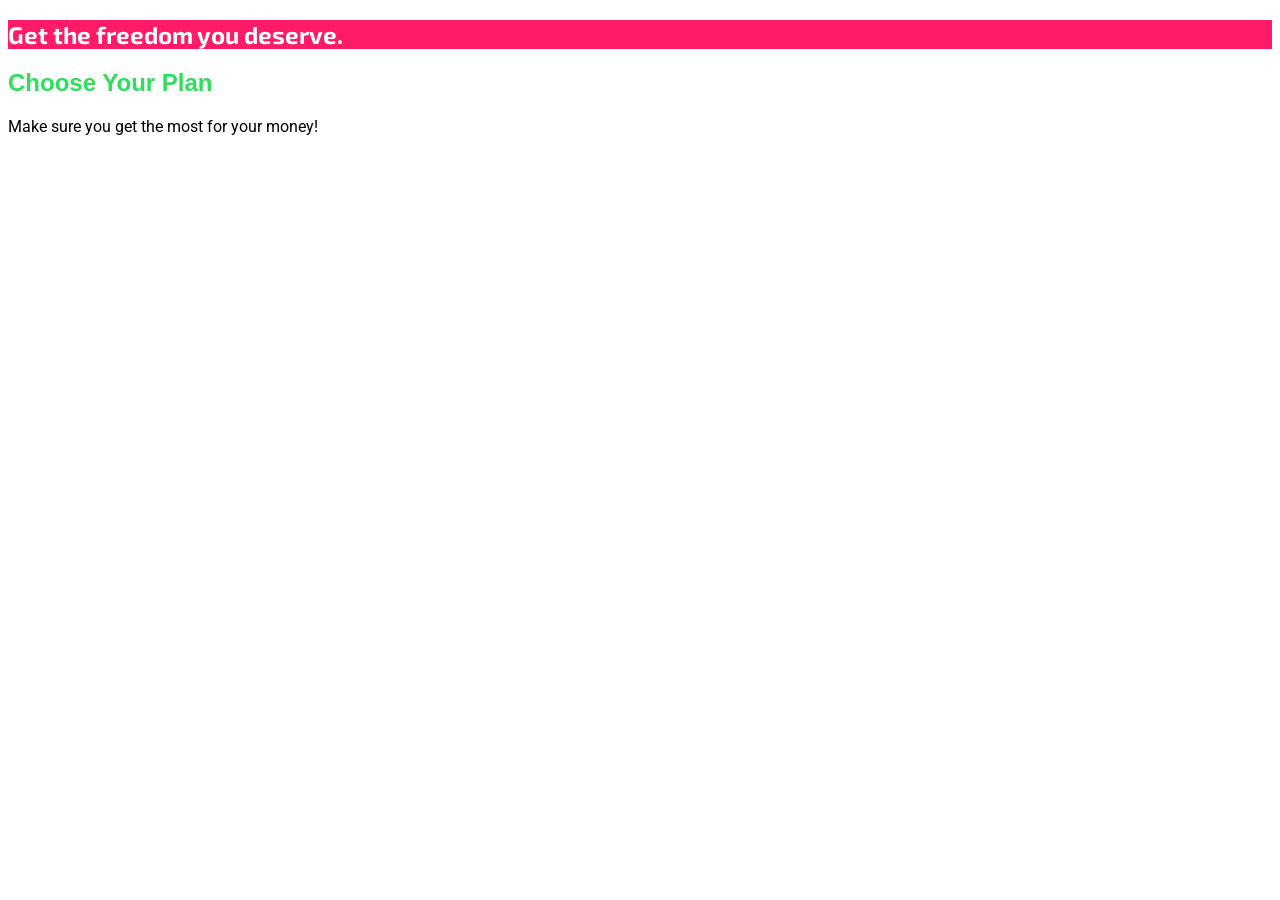
<file: 1_Basics_Of_CSS/index.html>
<!DOCTYPE html>
<html lang="en">

<head>
    <meta charset="UTF-8">
    <meta http-equiv="X-UA-Compatible" content="ie=edge">
    <title>uHost</title>
    <link rel="shortcut icon" href="favicon.png">
    <link rel="preconnect" href="https://fonts.googleapis.com">
    <link rel="preconnect" href="https://fonts.gstatic.com" crossorigin>
    <link href="https://fonts.googleapis.com/css2?family=Exo+2:wght@600&family=Roboto:ital,wght@0,100..900;1,100..900&display=swap" rel="stylesheet">
    <link rel="stylesheet" href="main.css">
</head>

<body>
    <main>
        <section id="product-overview">
            <h1>Get the freedom you deserve.</h1>
        </section>
        <section id="plans">
            <h1 class="section-title">Choose Your Plan</h1>
            <!-- correct way to write classes and ids:- class="section-title" -->
            <p>Make sure you get the most for your money!</p>
        </section>
    </main>
</body>

</html>
</file>
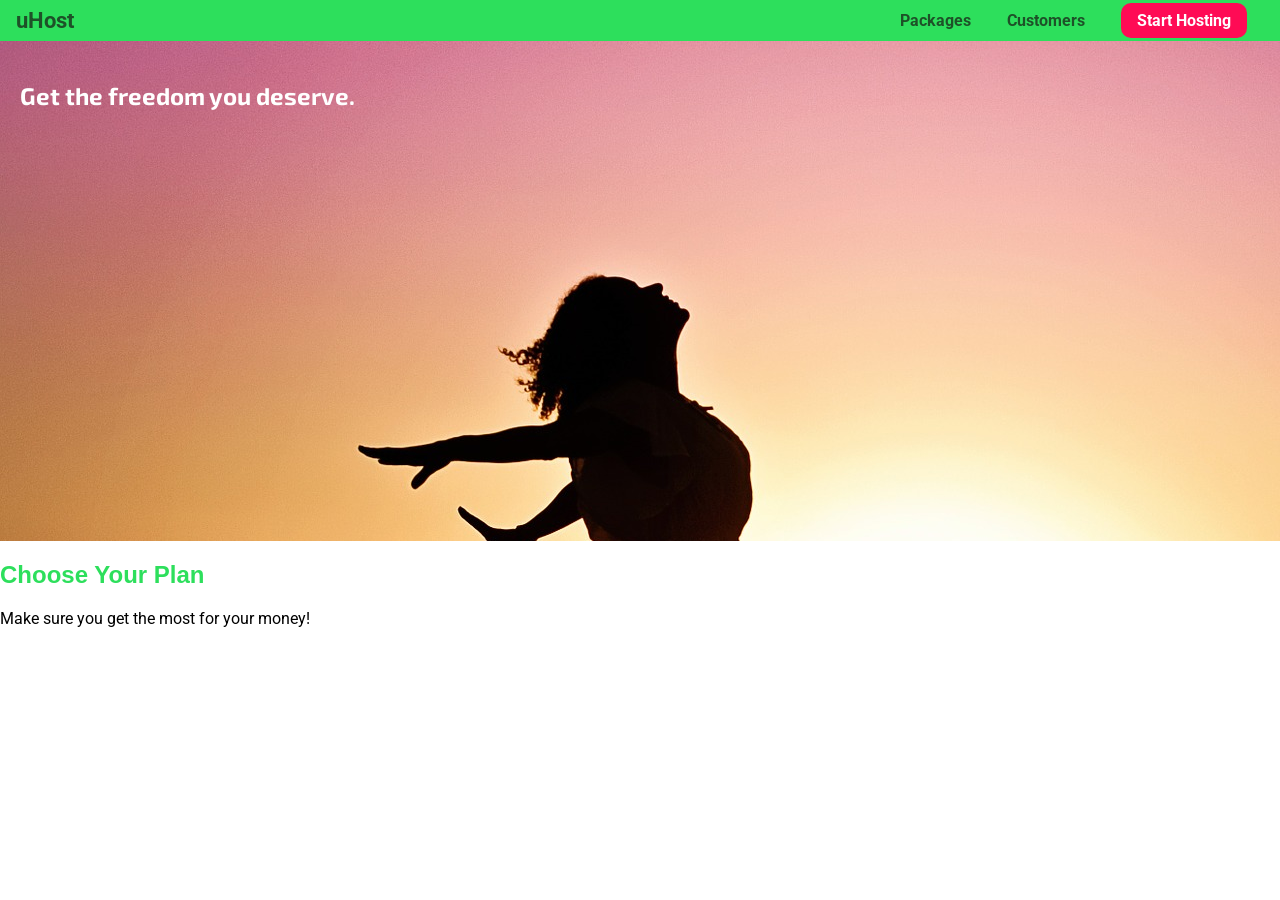
<file: 2_Diving_Deeper _CSS/index.html>
<!DOCTYPE html>
<html lang="en">

<head>
    <meta charset="UTF-8">
    <meta http-equiv="X-UA-Compatible" content="ie=edge">
    <title>uHost</title>
    <link rel="shortcut icon" href="favicon.png">
    <link rel="preconnect" href="https://fonts.googleapis.com">
    <link rel="preconnect" href="https://fonts.gstatic.com" crossorigin>
    <link href="https://fonts.googleapis.com/css2?family=Exo+2:wght@600&family=Roboto:ital,wght@0,100..900;1,100..900&display=swap" rel="stylesheet">
    <link rel="stylesheet" href="main.css">
</head>

<body>
    <header class="main-header">
        <div>
            <a href="index.html" class="main-header_brand">
                uHost
            </a>
        </div>
        <nav class="main-nav">
            <ul class="main-nav_items">
                <li class="main-nav_item">
                    <a href="packages/index.html">Packages</a>
                </li>
                <li class="main-nav_item">
                    <a href="customers/index.html">Customers</a>
                </li>
                <li class="main-nav_item main-nav_item-cta">
                    <a href="start-hosting/index.html">Start Hosting</a>
                </li>
            </ul>
        </nav>
    </header>
    <main>
        <section id="product-overview">
            <h1>Get the freedom you deserve.</h1>
        </section>
        <section id="plans">
            <h1 class="section-title">Choose Your Plan</h1>
            <!-- correct way to write classes and ids:- class="section-title" -->
            <p>Make sure you get the most for your money!</p>
        </section>
    </main>
</body>

</html>
</file>
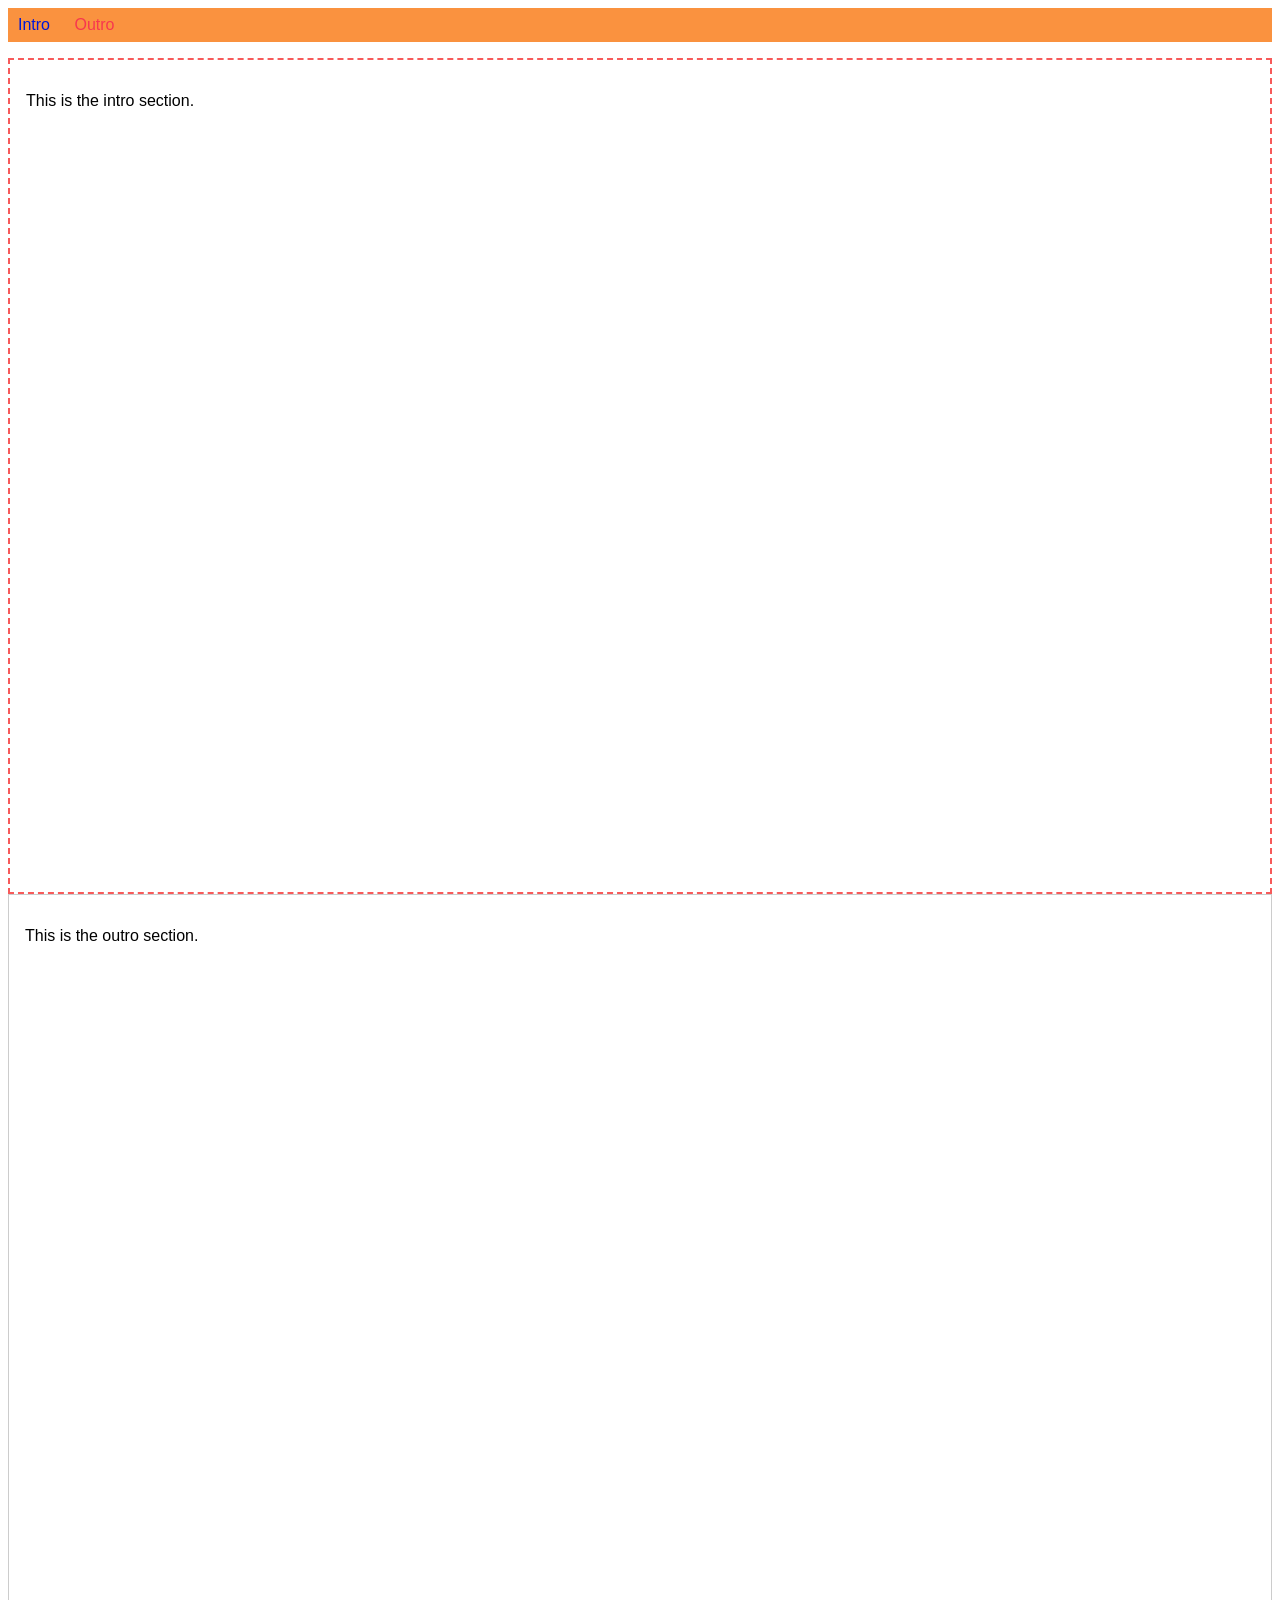
<file: 3_More_Selectors_CSS_Features/index.html>
<!DOCTYPE html>
<html lang="en">

<head>
    <meta charset="UTF-8">
    <meta name="viewport" content="width=device-width, initial-scale=1.0">
    <meta http-equiv="X-UA-Compatible" content="ie=edge">
    <title>CSS Course</title>
    <link rel="stylesheet" href="main.css">
</head>

<body>
    <nav>
        <a href="#intro" class="active">Intro</a>
        <a href="#outro">Outro</a>
    </nav>
    <section id="intro" class="main-section highlighted">
        <p>This is the intro section.</p>
    </section>
    <section id="outro" class="main-section">
        <p>This is the outro section.</p>
    </section>
</body>

</html>
</file>
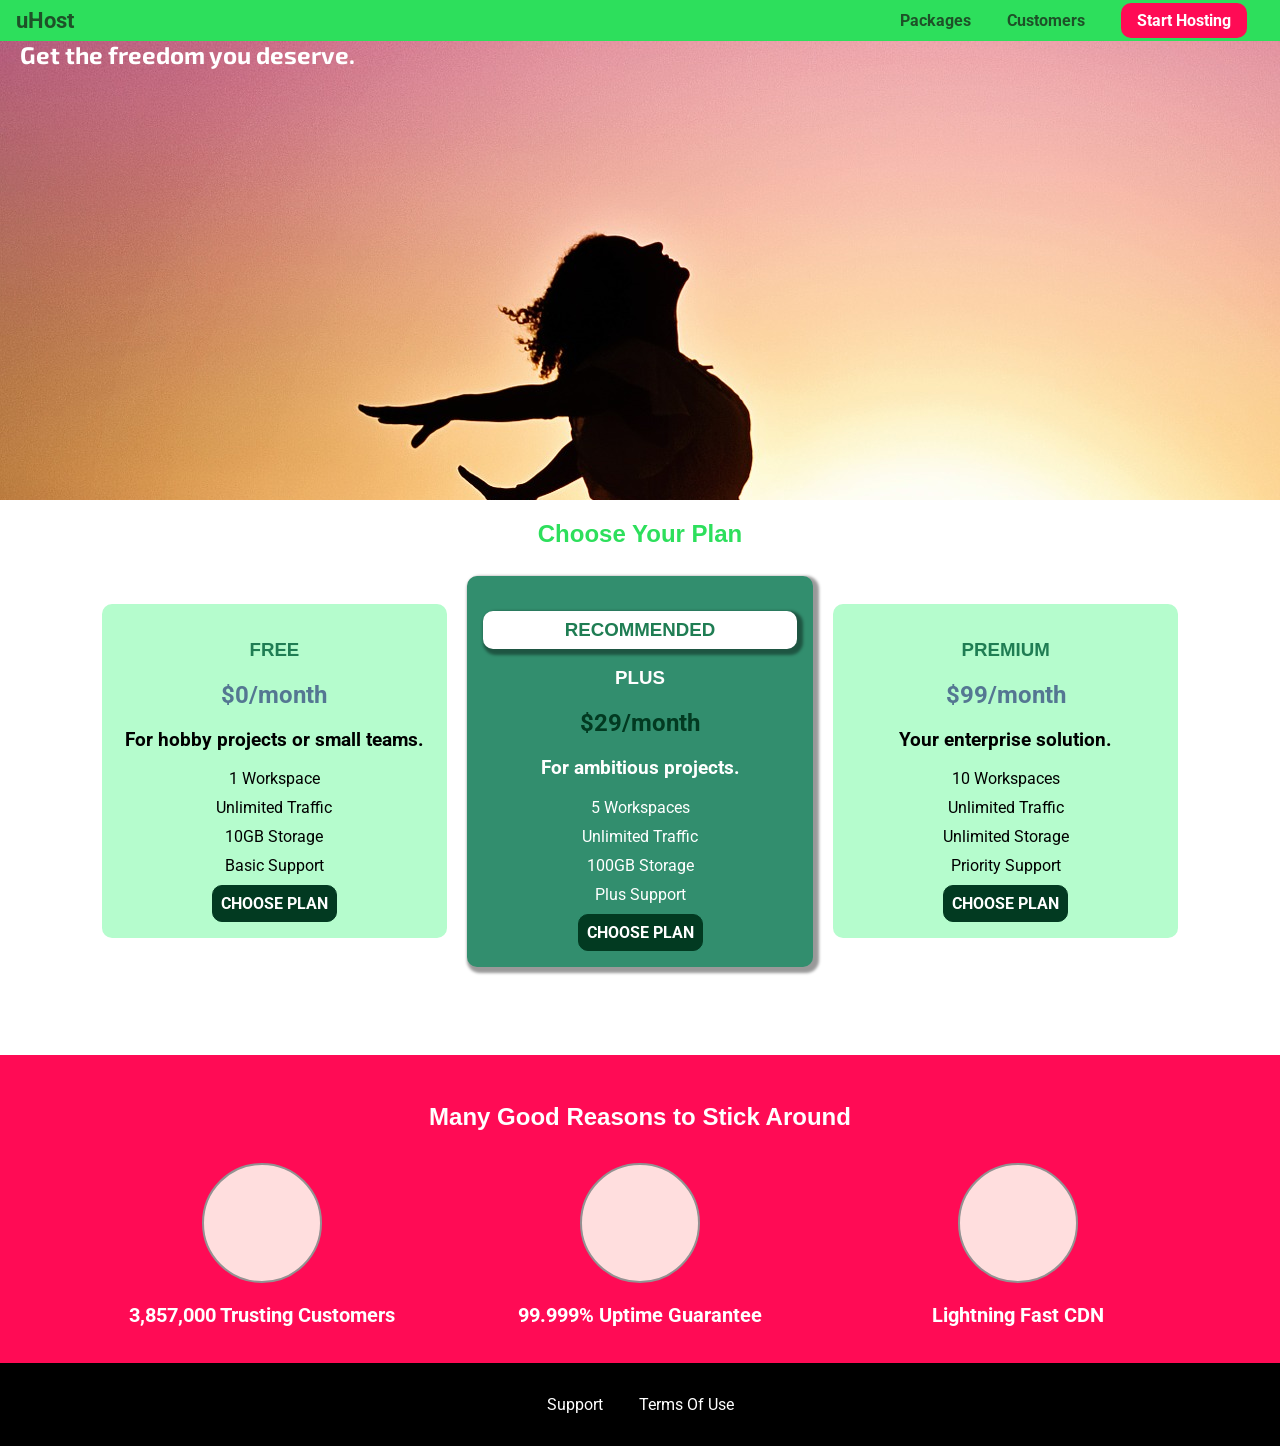
<file: 5_Practice_Basics/index.html>
<!DOCTYPE html>
<html lang="en">

<head>
    <meta charset="UTF-8">
    <meta http-equiv="X-UA-Compatible" content="ie=edge">
    <title>uHost</title>
    <link rel="shortcut icon" href="favicon.png">
    <link rel="preconnect" href="https://fonts.googleapis.com">
    <link rel="preconnect" href="https://fonts.gstatic.com" crossorigin>
    <link href="https://fonts.googleapis.com/css2?family=Exo+2:wght@600&family=Roboto:ital,wght@0,100..900;1,100..900&display=swap" rel="stylesheet">
    <link rel="stylesheet" href="shared.css">
    <link rel="stylesheet" href="main.css">
</head>

<body>
    <header class="main-header">
        <div>
            <a href="index.html" class="main-header_brand">
                uHost
            </a>
        </div>
        <nav class="main-nav">
            <ul class="main-nav_items">
                <li class="main-nav_item">
                    <a href="packages/index.html">Packages</a>
                </li>
                <li class="main-nav_item">
                    <a href="customers/index.html">Customers</a>
                </li>
                <li class="main-nav_item main-nav_item-cta">
                    <a href="start-hosting/index.html">Start Hosting</a>
                </li>
            </ul>
        </nav>
    </header>
    <main>
        <section id="product-overview">
            <h1>Get the freedom you deserve.</h1>
        </section>
        <section id="plans">
            <h1 class="section-title">Choose Your Plan</h1>
            <!-- correct way to write classes and ids:- class="section-title" -->
            <div class="plan_list">
                <article class="plan">
                    <h1 class="plan_title">FREE</h1>
                    <h2 class="plan_price">$0/month</h2>
                    <h3>For hobby projects or small teams.</h3>
                    <ul class="plan_features">
                        <li class="plan_feature">1 Workspace</li>
                        <li class="plan_feature">Unlimited Traffic</li>
                        <li class="plan_feature">10GB Storage</li>
                        <li class="plan_feature">Basic Support</li>
                    </ul>
                    <div>
                        <button class="button">CHOOSE PLAN</button>
                    </div>
                </article>
                <article class="plan plan--highlighted">
                    <h1 class="plan_annotation">RECOMMENDED</h1>
                    <h1 class="plan_title">PLUS</h1>
                    <h2 class="plan_price">$29/month</h2>
                    <h3>For ambitious projects.</h3>
                    <ul class="plan_features">
                        <li class="plan_feature">5 Workspaces</li>
                        <li class="plan_feature">Unlimited Traffic</li>
                        <li class="plan_feature">100GB Storage</li>
                        <li class="plan_feature">Plus Support</li>
                    </ul>
                    <div>
                        <button class="button">CHOOSE PLAN</button>
                    </div>
                </article>
                <article class="plan">
                    <h1 class="plan_title">PREMIUM</h1>
                    <h2 class="plan_price">$99/month</h2>
                    <h3>Your enterprise solution.</h3>
                    <ul class="plan_features">
                        <li class="plan_feature">10 Workspaces</li>
                        <li class="plan_feature">Unlimited Traffic</li>
                        <li class="plan_feature">Unlimited Storage</li>
                        <li class="plan_feature">Priority Support</li>
                    </ul>
                    <div>
                        <button class="button">CHOOSE PLAN</button>
                    </div>
                </article>
            </div>
        </section>
        <section id="key-features">
            <h1 class="section-title">Many Good Reasons to Stick Around</h1>
            <ul class="key-features_list">
                <li class="key-feature">
                    <div class="key-feature_image">

                    </div>
                    <p class="key-feature_description">3,857,000 Trusting Customers</p>
                </li>
                <li class="key-feature">
                    <div class="key-feature_image">

                    </div>
                    <p class="key-feature_description">99.999% Uptime Guarantee</p>
                </li>
                <li class="key-feature">
                    <div class="key-feature_image">

                    </div>
                    <p class="key-feature_description">Lightning Fast CDN</p>
                </li>
            </ul>
        </section>
    </main>
    <footer class="main-footer">
        <nav>
            <ul class="main-footer_links">
                <li class="main-footer_link">
                    <a href="#">Support</a>
                </li>
                <li class="main-footer_link">
                    <a href="#">Terms Of Use</a>
                </li>
            </ul>
        </nav>
    </footer>
</body>

</html>
</file>
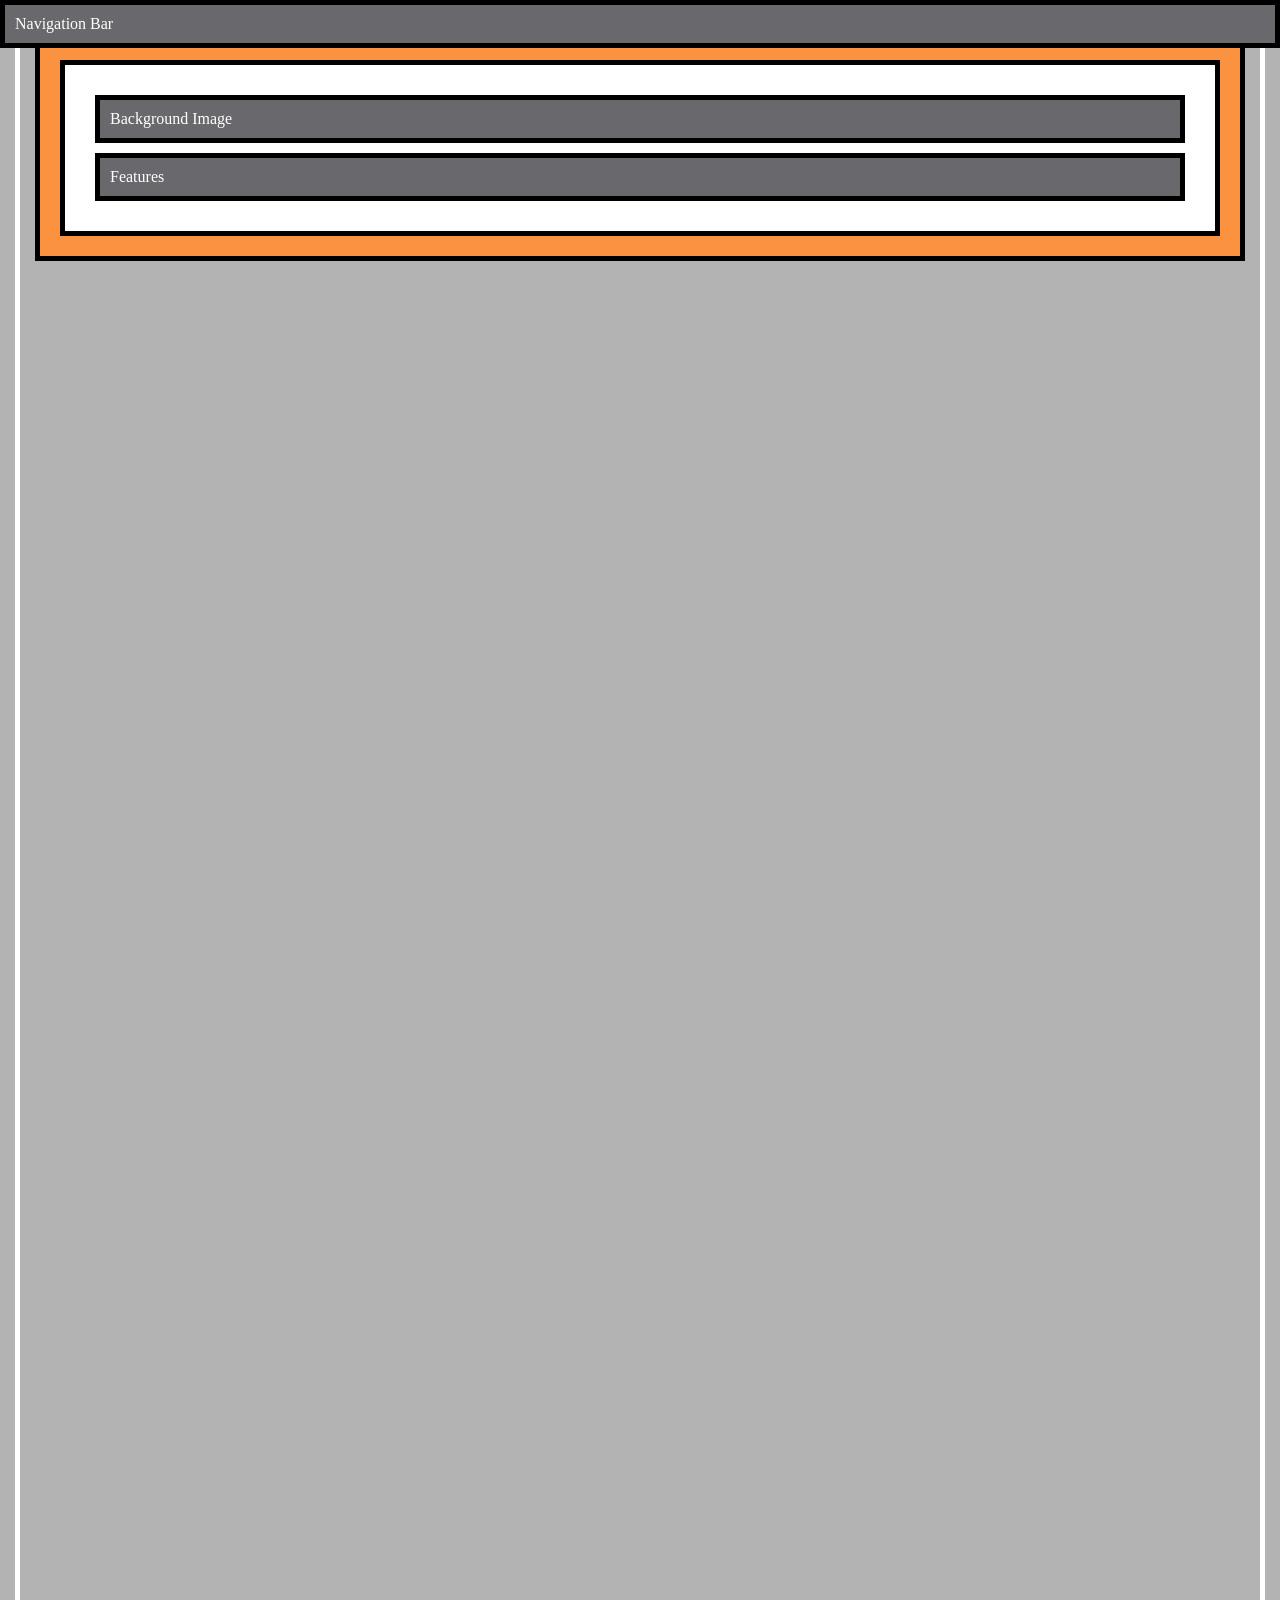
<file: 6_Position_of_ElementsCSS/index.html>
<!DOCTYPE html>
<html lang="en">
    <head>
        <meta charset="UTF-8">
        <meta http-equiv="X-UA-Compatible" content="ie=edge">
        <link rel="stylesheet" href="main.css">
        <title>Position</title>
    </head>
    <body>
        <div class="parent">
            <div class="child-1">Navigation Bar</div>
            <div class="child-2">Background Image</div>
            <div class="child-3">Features</div>
        </div>
    </body>
</html>
</file>
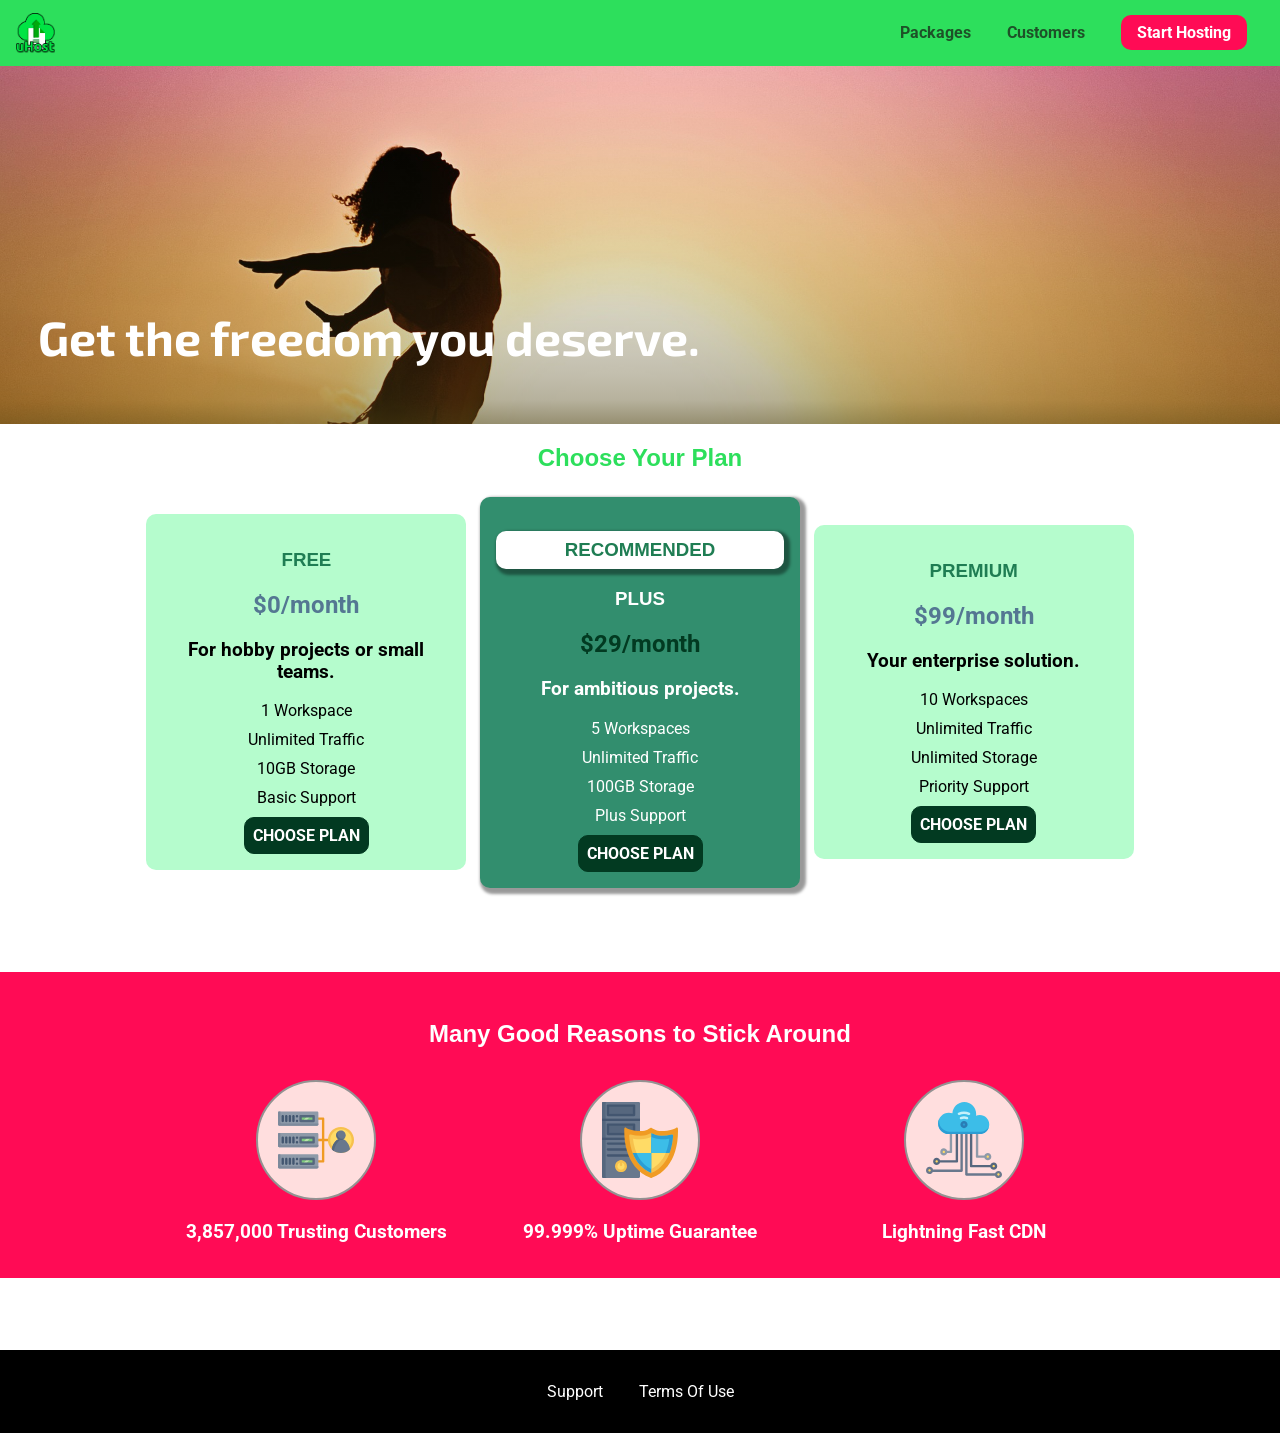
<file: 7_Bg_Images/index.html>
<!DOCTYPE html>
<html lang="en">

<head>
    <meta charset="UTF-8">
    <meta http-equiv="X-UA-Compatible" content="ie=edge">
    <meta name="viewport", content="width=device-width, initial-scale=1.0"/>
    <title>uHost</title>
    <link rel="shortcut icon" href="favicon.png">
    <!-- <link rel="preconnect" href="https://fonts.googleapis.com">
    <link rel="preconnect" href="https://fonts.gstatic.com" crossorigin>
    <link href="https://fonts.googleapis.com/css2?family=Exo+2:wght@600&family=Roboto:ital,wght@0,100..900;1,100..900&display=swap" rel="stylesheet"> -->
    <link rel="stylesheet" href="shared.css">
    <link rel="stylesheet" href="main.css">
</head>

<body>
    <div class="backdrop"></div>
    <div class="modal">
        <h1 class="modal_title">Do you want to continue?</h1>
        <div class="modal_actions">
            <a href="start-hosting/index.html" class="modal_action">Yes!</a>
            <button class="modal_action modal_action--negative" type="button">No!</button>
        </div>
    </div>
    <header class="main-header">
        <div>
            <button class="toggle-button">
                <span class="toggle-button_bar"></span>
                <span class="toggle-button_bar"></span>
                <span class="toggle-button_bar"></span>
            </button>
            <a href="index.html" class="main-header_brand">
                <img src="images/uhost-icon.png" alt="uHost - Your Favourite Hosting Company">
            </a>
        </div>
        <nav class="main-nav">
            <ul class="main-nav_items">
                <li class="main-nav_item">
                    <a href="packages/index.html">Packages</a>
                </li>
                <li class="main-nav_item">
                    <a href="customers/index.html">Customers</a>
                </li>
                <li class="main-nav_item main-nav_item-cta">
                    <a href="start-hosting/index.html">Start Hosting</a>
                </li>
            </ul>
        </nav>
    </header>
    <nav class="mobile-nav">
        <ul class="mobile-nav_items">
            <li class="mobile-nav_item">
                <a href="packages/index.html">Packages</a>
            </li>
            <li class="mobile-nav_item">
                <a href="customers/index.html">Customers</a>
            </li>
            <li class="mobile-nav_item mobile-nav_item-cta">
                <a href="start-hosting/index.html">Start Hosting</a>
            </li>
        </ul>
    </nav>
    <main>
        <section id="product-overview">
            <h1>Get the freedom you deserve.</h1>
        </section>
        <section id="plans">
            <h1 class="section-title">Choose Your Plan</h1>
            <!-- correct way to write classes and ids:- class="section-title" -->
            <div class="plan_list">
                <article class="plan">
                    <h1 class="plan_title">FREE</h1>
                    <h2 class="plan_price">$0/month</h2>
                    <h3>For hobby projects or small teams.</h3>
                    <ul class="plan_features">
                        <li class="plan_feature">1 Workspace</li>
                        <li class="plan_feature">Unlimited Traffic</li>
                        <li class="plan_feature">10GB Storage</li>
                        <li class="plan_feature">Basic Support</li>
                    </ul>
                    <div>
                        <button class="button">CHOOSE PLAN</button>
                    </div>
                </article>
                <article class="plan plan--highlighted">
                    <h1 class="plan_annotation">RECOMMENDED</h1>
                    <h1 class="plan_title">PLUS</h1>
                    <h2 class="plan_price">$29/month</h2>
                    <h3>For ambitious projects.</h3>
                    <ul class="plan_features">
                        <li class="plan_feature">5 Workspaces</li>
                        <li class="plan_feature">Unlimited Traffic</li>
                        <li class="plan_feature">100GB Storage</li>
                        <li class="plan_feature">Plus Support</li>
                    </ul>
                    <div>
                        <button class="button">CHOOSE PLAN</button>
                    </div>
                </article>
                <article class="plan">
                    <h1 class="plan_title">PREMIUM</h1>
                    <h2 class="plan_price">$99/month</h2>
                    <h3>Your enterprise solution.</h3>
                    <ul class="plan_features">
                        <li class="plan_feature">10 Workspaces</li>
                        <li class="plan_feature">Unlimited Traffic</li>
                        <li class="plan_feature">Unlimited Storage</li>
                        <li class="plan_feature">Priority Support</li>
                    </ul>
                    <div>
                        <button class="button">CHOOSE PLAN</button>
                    </div>
                </article>
            </div>
        </section>
        <section id="key-features">
            <h1 class="section-title">Many Good Reasons to Stick Around</h1>
            <ul class="key-features_list">
                <li class="key-feature">
                    <div class="key-feature_image">
                        <svg viewBox="0 0 512 512">
                            <path style="fill:#F09B24;" d="M344,248h-32V112c0-4.418-3.582-8-8-8h-40c-4.418,0-8,3.582-8,8s3.582,8,8,8h32v128h-32  c-4.418,0-8,3.582-8,8s3.582,8,8,8h32v128h-32c-4.418,0-8,3.582-8,8s3.582,8,8,8h40c4.418,0,8-3.582,8-8V264h32c4.418,0,8-3.582,8-8  S348.418,248,344,248z"></path>
                            <path style="fill:#8E9AA9;" d="M264,64H8c-4.418,0-8,3.582-8,8v80c0,4.418,3.582,8,8,8h256c4.418,0,8-3.582,8-8V72  C272,67.582,268.418,64,264,64z"></path>
                            <path style="fill:#7C899B;" d="M24,144c-4.418,0-8-3.582-8-8V64H8c-4.418,0-8,3.582-8,8v80c0,4.418,3.582,8,8,8h256  c4.418,0,8-3.582,8-8v-8H24z"></path>
                            <rect x="152" y="96" style="fill:#B8E3A8;" width="88" height="32"></rect>
                            <g>
                                <polygon style="fill:#7EC97D;" points="152,96 152,128 166,128 198,96  "></polygon>
                                <polygon style="fill:#7EC97D;" points="220,96 188,128 240,128 240,96  "></polygon>
                            </g>
                            <path style="fill:#56677E;" d="M240,136h-88c-4.418,0-8-3.582-8-8V96c0-4.418,3.582-8,8-8h88c4.418,0,8,3.582,8,8v32  C248,132.418,244.418,136,240,136z M160,120h72v-16h-72V120z"></path>
                            <g>
                                <path style="fill:#435670;" d="M32,136c-4.418,0-8-3.582-8-8V96c0-4.418,3.582-8,8-8s8,3.582,8,8v32C40,132.418,36.418,136,32,136z   "></path>
                                <path style="fill:#435670;" d="M56,136c-4.418,0-8-3.582-8-8V96c0-4.418,3.582-8,8-8s8,3.582,8,8v32C64,132.418,60.418,136,56,136z   "></path>
                                <path style="fill:#435670;" d="M80,136c-4.418,0-8-3.582-8-8V96c0-4.418,3.582-8,8-8s8,3.582,8,8v32C88,132.418,84.418,136,80,136z   "></path>
                                <path style="fill:#435670;" d="M104,136c-4.418,0-8-3.582-8-8V96c0-4.418,3.582-8,8-8s8,3.582,8,8v32   C112,132.418,108.418,136,104,136z"></path>
                                <path style="fill:#435670;" d="M128,105c-4.418,0-8-3.582-8-8v-1c0-4.418,3.582-8,8-8s8,3.582,8,8v1   C136,101.418,132.418,105,128,105z"></path>
                                <path style="fill:#435670;" d="M128,136c-4.418,0-8-3.582-8-8v-1c0-4.418,3.582-8,8-8s8,3.582,8,8v1   C136,132.418,132.418,136,128,136z"></path>
                            </g>
                            <path style="fill:#8E9AA9;" d="M264,208H8c-4.418,0-8,3.582-8,8v80c0,4.418,3.582,8,8,8h256c4.418,0,8-3.582,8-8v-80  C272,211.582,268.418,208,264,208z"></path>
                            <path style="fill:#7C899B;" d="M24,288c-4.418,0-8-3.582-8-8v-72H8c-4.418,0-8,3.582-8,8v80c0,4.418,3.582,8,8,8h256  c4.418,0,8-3.582,8-8v-8H24z"></path>
                            <rect x="152" y="240" style="fill:#B8E3A8;" width="88" height="32"></rect>
                            <g>
                                <polygon style="fill:#7EC97D;" points="152,240 152,272 166,272 198,240  "></polygon>
                                <polygon style="fill:#7EC97D;" points="220,240 188,272 240,272 240,240  "></polygon>
                            </g>
                            <path style="fill:#56677E;" d="M240,280h-88c-4.418,0-8-3.582-8-8v-32c0-4.418,3.582-8,8-8h88c4.418,0,8,3.582,8,8v32  C248,276.418,244.418,280,240,280z M160,264h72v-16h-72V264z"></path>
                            <g>
                                <path style="fill:#435670;" d="M32,280c-4.418,0-8-3.582-8-8v-32c0-4.418,3.582-8,8-8s8,3.582,8,8v32C40,276.418,36.418,280,32,280   z"></path>
                                <path style="fill:#435670;" d="M56,280c-4.418,0-8-3.582-8-8v-32c0-4.418,3.582-8,8-8s8,3.582,8,8v32C64,276.418,60.418,280,56,280   z"></path>
                                <path style="fill:#435670;" d="M80,280c-4.418,0-8-3.582-8-8v-32c0-4.418,3.582-8,8-8s8,3.582,8,8v32C88,276.418,84.418,280,80,280   z"></path>
                                <path style="fill:#435670;" d="M104,280c-4.418,0-8-3.582-8-8v-32c0-4.418,3.582-8,8-8s8,3.582,8,8v32   C112,276.418,108.418,280,104,280z"></path>
                                <path style="fill:#435670;" d="M128,249c-4.418,0-8-3.582-8-8v-1c0-4.418,3.582-8,8-8s8,3.582,8,8v1   C136,245.418,132.418,249,128,249z"></path>
                                <path style="fill:#435670;" d="M128,280c-4.418,0-8-3.582-8-8v-1c0-4.418,3.582-8,8-8s8,3.582,8,8v1   C136,276.418,132.418,280,128,280z"></path>
                            </g>
                            <path style="fill:#8E9AA9;" d="M264,352H8c-4.418,0-8,3.582-8,8v80c0,4.418,3.582,8,8,8h256c4.418,0,8-3.582,8-8v-80  C272,355.582,268.418,352,264,352z"></path>
                            <path style="fill:#7C899B;" d="M24,432c-4.418,0-8-3.582-8-8v-72H8c-4.418,0-8,3.582-8,8v80c0,4.418,3.582,8,8,8h256  c4.418,0,8-3.582,8-8v-8H24z"></path>
                            <rect x="152" y="384" style="fill:#B8E3A8;" width="88" height="32"></rect>
                            <g>
                                <polygon style="fill:#7EC97D;" points="152,384 152,416 166,416 198,384  "></polygon>
                                <polygon style="fill:#7EC97D;" points="220,384 188,416 240,416 240,384  "></polygon>
                            </g>
                            <path style="fill:#56677E;" d="M240,424h-88c-4.418,0-8-3.582-8-8v-32c0-4.418,3.582-8,8-8h88c4.418,0,8,3.582,8,8v32  C248,420.418,244.418,424,240,424z M160,408h72v-16h-72V408z"></path>
                            <g>
                                <path style="fill:#435670;" d="M32,424c-4.418,0-8-3.582-8-8v-32c0-4.418,3.582-8,8-8s8,3.582,8,8v32C40,420.418,36.418,424,32,424   z"></path>
                                <path style="fill:#435670;" d="M56,424c-4.418,0-8-3.582-8-8v-32c0-4.418,3.582-8,8-8s8,3.582,8,8v32C64,420.418,60.418,424,56,424   z"></path>
                                <path style="fill:#435670;" d="M80,424c-4.418,0-8-3.582-8-8v-32c0-4.418,3.582-8,8-8s8,3.582,8,8v32C88,420.418,84.418,424,80,424   z"></path>
                                <path style="fill:#435670;" d="M104,424c-4.418,0-8-3.582-8-8v-32c0-4.418,3.582-8,8-8s8,3.582,8,8v32   C112,420.418,108.418,424,104,424z"></path>
                                <path style="fill:#435670;" d="M128,393c-4.418,0-8-3.582-8-8v-1c0-4.418,3.582-8,8-8s8,3.582,8,8v1   C136,389.418,132.418,393,128,393z"></path>
                                <path style="fill:#435670;" d="M128,424c-4.418,0-8-3.582-8-8v-1c0-4.418,3.582-8,8-8s8,3.582,8,8v1   C136,420.418,132.418,424,128,424z"></path>
                            </g>
                            <path style="fill:#F7C14D;" d="M424,168c-48.523,0-88,39.477-88,88s39.477,88,88,88s88-39.477,88-88S472.523,168,424,168z"></path>
                            <path style="fill:#FFDB66;" d="M424,184c-39.701,0-72,32.299-72,72s32.299,72,72,72s72-32.299,72-72S463.701,184,424,184z"></path>
                            <path style="fill:#69788D;" d="M484.893,314.16C476.393,274.588,451.922,248,424,248s-52.393,26.588-60.893,66.16  c-0.605,2.82,0.354,5.749,2.511,7.664C381.731,336.124,402.465,344,424,344s42.269-7.876,58.381-22.176  C484.539,319.909,485.498,316.98,484.893,314.16z"></path>
                            <path style="fill:#56677E;" d="M434.053,249.171C430.768,248.403,427.411,248,424,248c-27.922,0-52.393,26.588-60.893,66.16  c-0.605,2.82,0.354,5.749,2.511,7.664c3.383,3.002,6.979,5.703,10.734,8.125C384.904,286.243,407.373,255.378,434.053,249.171z"></path>
                            <path style="fill:#69788D;" d="M424,192c-17.645,0-32,14.355-32,32s14.355,32,32,32s32-14.355,32-32S441.645,192,424,192z"></path>
                            <path style="fill:#56677E;" d="M432,248c-17.645,0-32-14.355-32-32c0-6.783,2.128-13.076,5.742-18.258  C397.444,203.53,392,213.138,392,224c0,17.645,14.355,32,32,32c10.862,0,20.471-5.444,26.258-13.742  C445.076,245.872,438.783,248,432,248z"></path>

                        </svg>
                    </div>
                    <p class="key-feature_description">3,857,000 Trusting Customers</p>
                </li>
                <li class="key-feature">
                    <div class="key-feature_image">
                        <svg viewBox="0 0 512 512">
                            <path style="fill:#69788D;" d="M248,0H8C3.582,0,0,3.582,0,8v496c0,4.418,3.582,8,8,8h240c4.418,0,8-3.582,8-8V8  C256,3.582,252.418,0,248,0z"></path>
                            <path style="fill:#56677E;" d="M24,504V8c0-4.418,3.582-8,8-8H8C3.582,0,0,3.582,0,8v496c0,4.418,3.582,8,8,8h24  C27.582,512,24,508.418,24,504z"></path>
                            <g>
                                <rect x="0" y="112" style="fill:#435670;" width="256" height="16"></rect>
                                <rect x="0" y="240" style="fill:#435670;" width="256" height="16"></rect>
                            </g>
                            <path style="fill:#F7C14D;" d="M128,392c-22.056,0-40,17.944-40,40s17.944,40,40,40s40-17.944,40-40S150.056,392,128,392z"></path>
                            <path style="fill:#FFDB66;" d="M128,408c-13.233,0-24,10.767-24,24s10.767,24,24,24s24-10.767,24-24S141.233,408,128,408z"></path>
                            <path style="fill:#F7C14D;" d="M128,392c-2.739,0-5.414,0.278-8,0.805V424c0,4.418,3.582,8,8,8c4.418,0,8-3.582,8-8v-31.195  C133.414,392.278,130.739,392,128,392z"></path>
                            <g>
                                <path style="fill:#435670;" d="M216,288H40c-4.418,0-8-3.582-8-8s3.582-8,8-8h176c4.418,0,8,3.582,8,8S220.418,288,216,288z"></path>
                                <path style="fill:#435670;" d="M216,328H40c-4.418,0-8-3.582-8-8s3.582-8,8-8h176c4.418,0,8,3.582,8,8S220.418,328,216,328z"></path>
                                <path style="fill:#435670;" d="M216,368H40c-4.418,0-8-3.582-8-8s3.582-8,8-8h176c4.418,0,8,3.582,8,8S220.418,368,216,368z"></path>
                                <path style="fill:#435670;" d="M216,16H40c-4.418,0-8,3.582-8,8v64c0,4.418,3.582,8,8,8h176c4.418,0,8-3.582,8-8V24   C224,19.582,220.418,16,216,16z"></path>
                            </g>
                            <rect x="48" y="32" style="fill:#56677E;" width="160" height="48"></rect>
                            <path style="fill:#435670;" d="M216,144H40c-4.418,0-8,3.582-8,8v64c0,4.418,3.582,8,8,8h176c4.418,0,8-3.582,8-8v-64  C224,147.582,220.418,144,216,144z"></path>
                            <rect x="48" y="160" style="fill:#56677E;" width="160" height="48"></rect>
                            <path style="fill:#F09B24;" d="M511.747,180.237c-0.194-6.537-8.107-10.107-13.135-5.894c-5.6,4.693-42.904,21.282-98.514,21.282  c-33.45,0-64.625-20.999-64.929-21.206c-2.9-1.991-6.764-1.85-9.512,0.346c-2.677,2.135-27.201,20.86-63.793,20.86  c-55.607,0-92.914-16.589-98.515-21.282c-5.028-4.211-12.941-0.645-13.135,5.894c-1.634,54.834,4.655,105.941,18.693,151.903  c12.096,39.604,29.759,74.047,52.497,102.373c27.538,34.304,62.743,59.882,104.66,76.045c3.069,1.918,6.757,1.921,9.83,0  c41.917-16.163,77.122-41.741,104.66-76.045c22.738-28.326,40.401-62.77,52.497-102.373  C507.092,286.179,513.381,235.071,511.747,180.237z"></path>
                            <path style="fill:#F7C14D;" d="M476.21,221.226c-1.953-1.631-4.568-2.235-7.036-1.628c-21.686,5.327-44.926,8.028-69.075,8.028  c-25.926,0-49.633-8.975-64.955-16.504c-2.307-1.134-5.016-1.091-7.284,0.116c-14.059,7.477-36.919,16.388-65.994,16.388  c-24.153,0-47.394-2.701-69.075-8.028c-5.155-1.268-10.221,2.966-9.894,8.261c2.077,33.693,7.668,65.635,16.616,94.935  c22.774,74.565,66.139,126.334,128.888,153.868c2.032,0.891,4.397,0.891,6.43,0c61.777-27.107,104.716-78.876,127.62-153.868  c8.948-29.3,14.539-61.241,16.616-94.935C479.224,225.319,478.163,222.856,476.21,221.226z"></path>
                            <path style="fill:#FFDB66;" d="M331.609,451.727c-52.604-25.289-89.304-70.987-109.144-135.944  c-6.532-21.39-11.162-44.336-13.82-68.447c17.133,2.852,34.952,4.291,53.22,4.291c29.394,0,53.376-7.793,69.978-15.561  c17.44,7.736,41.656,15.561,68.256,15.561c18.267,0,36.085-1.439,53.219-4.291c-2.659,24.112-7.288,47.06-13.82,68.448  C419.545,381.108,383.27,426.805,331.609,451.727z"></path>
                            <g>
                                <path style="fill:#2C9DD4;" d="M479.066,227.858c0.157-2.539-0.903-5.002-2.856-6.633s-4.568-2.235-7.036-1.628   c-21.686,5.327-44.926,8.028-69.075,8.028c-25.926,0-49.633-8.975-64.955-16.504c-1.057-0.52-2.2-0.78-3.345-0.806l-0.072,133.351   h123.601c2.556-6.746,4.933-13.702,7.123-20.874C471.398,293.493,476.989,261.552,479.066,227.858z"></path>
                                <path style="fill:#2C9DD4;" d="M206.658,343.667c24.153,63.42,65.028,108.108,121.743,132.995c1.031,0.452,2.147,0.673,3.263,0.666   l0.063-133.661H206.658z"></path>
                            </g>
                            <g>
                                <path style="fill:#3CBDE8;" d="M439.497,315.783c6.532-21.389,11.161-44.336,13.82-68.448c-17.134,2.852-34.952,4.291-53.219,4.291   c-26.6,0-50.815-7.824-68.256-15.561l-0.116,107.601h97.758C433.179,334.807,436.524,325.518,439.497,315.783z"></path>
                                <path style="fill:#3CBDE8;" d="M232.523,343.667c21.144,50.298,54.363,86.56,99.087,108.06l0.117-108.06H232.523z"></path>
                            </g>
                        </svg>
                    </div>
                    <p class="key-feature_description">99.999% Uptime Guarantee</p>
                </li>
                <li class="key-feature">
                    <div class="key-feature_image">
                        <svg viewBox="0 0 512 512">
                            <path style="fill:#8E9AA9;" d="M168,200c-4.418,0-8,3.582-8,8v120h-17.376c-3.302-9.311-12.194-16-22.624-16  c-13.234,0-24,10.767-24,24s10.766,24,24,24c10.429,0,19.321-6.689,22.624-16H168c4.418,0,8-3.582,8-8V208  C176,203.582,172.418,200,168,200z"></path>
                            <path style="fill:#FFDB66;" d="M120,328c-4.411,0-8,3.589-8,8s3.589,8,8,8s8-3.589,8-8S124.411,328,120,328z"></path>
                            <path style="fill:#56677E;" d="M208,200c-4.418,0-8,3.582-8,8v184H94.624C91.322,382.689,82.43,376,72,376  c-13.234,0-24,10.767-24,24s10.766,24,24,24c10.429,0,19.321-6.689,22.624-16H208c4.418,0,8-3.582,8-8V208  C216,203.582,212.418,200,208,200z"></path>
                            <path style="fill:#FFDB66;" d="M72,392c-4.411,0-8,3.589-8,8s3.589,8,8,8s8-3.589,8-8S76.411,392,72,392z"></path>
                            <path style="fill:#69788D;" d="M240,208c-4.418,0-8,3.582-8,8v239H47.24c-2.671-10.34-12.078-18-23.24-18c-13.234,0-24,10.767-24,24  s10.766,24,24,24c9.666,0,18.009-5.747,21.809-14H240c4.418,0,8-3.582,8-8V216C248,211.582,244.418,208,240,208z"></path>
                            <path style="fill:#FFDB66;" d="M24,453c-4.411,0-8,3.589-8,8s3.589,8,8,8s8-3.589,8-8S28.411,453,24,453z"></path>
                            <path style="fill:#69788D;" d="M488,464c-10.429,0-19.321,6.689-22.624,16H280V208c0-4.418-3.582-8-8-8s-8,3.582-8,8v280  c0,4.418,3.582,8,8,8h193.376c3.302,9.311,12.194,16,22.624,16c13.234,0,24-10.767,24-24S501.234,464,488,464z"></path>
                            <path style="fill:#FFDB66;" d="M488,480c-4.411,0-8,3.589-8,8s3.589,8,8,8s8-3.589,8-8S492.411,480,488,480z"></path>
                            <path style="fill:#56677E;" d="M456,408c-10.429,0-19.321,6.689-22.624,16H312V208c0-4.418-3.582-8-8-8s-8,3.582-8,8v224  c0,4.418,3.582,8,8,8h129.376c3.302,9.311,12.194,16,22.624,16c13.234,0,24-10.767,24-24S469.234,408,456,408z"></path>
                            <path style="fill:#FFDB66;" d="M456,424c-4.411,0-8,3.589-8,8s3.589,8,8,8s8-3.589,8-8S460.411,424,456,424z"></path>
                            <path style="fill:#8E9AA9;" d="M416,344c-10.429,0-19.321,6.689-22.624,16H352V208c0-4.418-3.582-8-8-8s-8,3.582-8,8v160  c0,4.418,3.582,8,8,8h49.376c3.302,9.311,12.194,16,22.624,16c13.234,0,24-10.767,24-24S429.234,344,416,344z"></path>
                            <path style="fill:#FFDB66;" d="M416,360c-4.411,0-8,3.589-8,8s3.589,8,8,8s8-3.589,8-8S420.411,360,416,360z"></path>
                            <path style="fill:#3CBDE8;" d="M362,88c-8.741,0-17.231,1.751-25.06,5.085C337.646,88.797,338,84.43,338,80  c0-44.112-35.888-80-80-80c-42.823,0-77.895,33.816-79.909,76.149C170.393,73.415,162.244,72,154,72c-39.701,0-72,32.299-72,72  s32.299,72,72,72h208c35.29,0,64-28.71,64-64S397.29,88,362,88z"></path>
                            <path style="fill:#2C9DD4;" d="M368,200H160c-39.701,0-72-32.299-72-72c0-5.863,0.721-11.559,2.05-17.019  C84.918,120.88,82,132.102,82,144c0,39.701,32.299,72,72,72h208c30.389,0,55.88-21.296,62.379-49.743  C413.565,186.327,392.352,200,368,200z"></path>
                            <path style="fill:#2A7DB5;" d="M256,128c-13.234,0-24,10.767-24,24s10.766,24,24,24c13.233,0,24-10.767,24-24S269.233,128,256,128z"></path>
                            <path style="fill:#2C9DD4;" d="M256,144c-4.411,0-8,3.589-8,8s3.589,8,8,8c4.411,0,8-3.589,8-8S260.411,144,256,144z"></path>
                            <g>
                                <path style="fill:#C5F1FA;" d="M221.755,87.695c-2.994,0-5.864-1.688-7.233-4.572c-1.894-3.991-0.194-8.763,3.798-10.657   C230.157,66.849,242.834,64,256,64c13.166,0,25.844,2.849,37.68,8.466c3.992,1.895,5.692,6.666,3.798,10.657   s-6.666,5.692-10.657,3.798C277.144,82.328,266.774,80,256,80c-10.774,0-21.144,2.328-30.821,6.921   C224.072,87.446,222.904,87.695,221.755,87.695z"></path>
                                <path style="fill:#C5F1FA;" d="M276.545,116.618c-1.148,0-2.316-0.249-3.424-0.774C267.745,113.293,261.985,112,256,112   c-5.985,0-11.745,1.293-17.121,3.844c-3.991,1.895-8.763,0.192-10.657-3.798c-1.894-3.992-0.193-8.764,3.798-10.657   C239.557,97.813,247.625,96,256,96c8.376,0,16.444,1.813,23.98,5.389c3.991,1.894,5.692,6.665,3.798,10.657   C282.41,114.93,279.539,116.618,276.545,116.618z"></path>
                            </g>

                        </svg>
                    </div>
                    <p class="key-feature_description">Lightning Fast CDN</p>
                </li>
            </ul>
        </section>
    </main>
    <footer class="main-footer">
        <nav>
            <ul class="main-footer_links">
                <li class="main-footer_link">
                    <a href="#">Support</a>
                </li>
                <li class="main-footer_link">
                    <a href="#">Terms Of Use</a>
                </li>
            </ul>
        </nav>
    </footer>
    <script src="shared.js"></script>
</body>

</html>
</file>
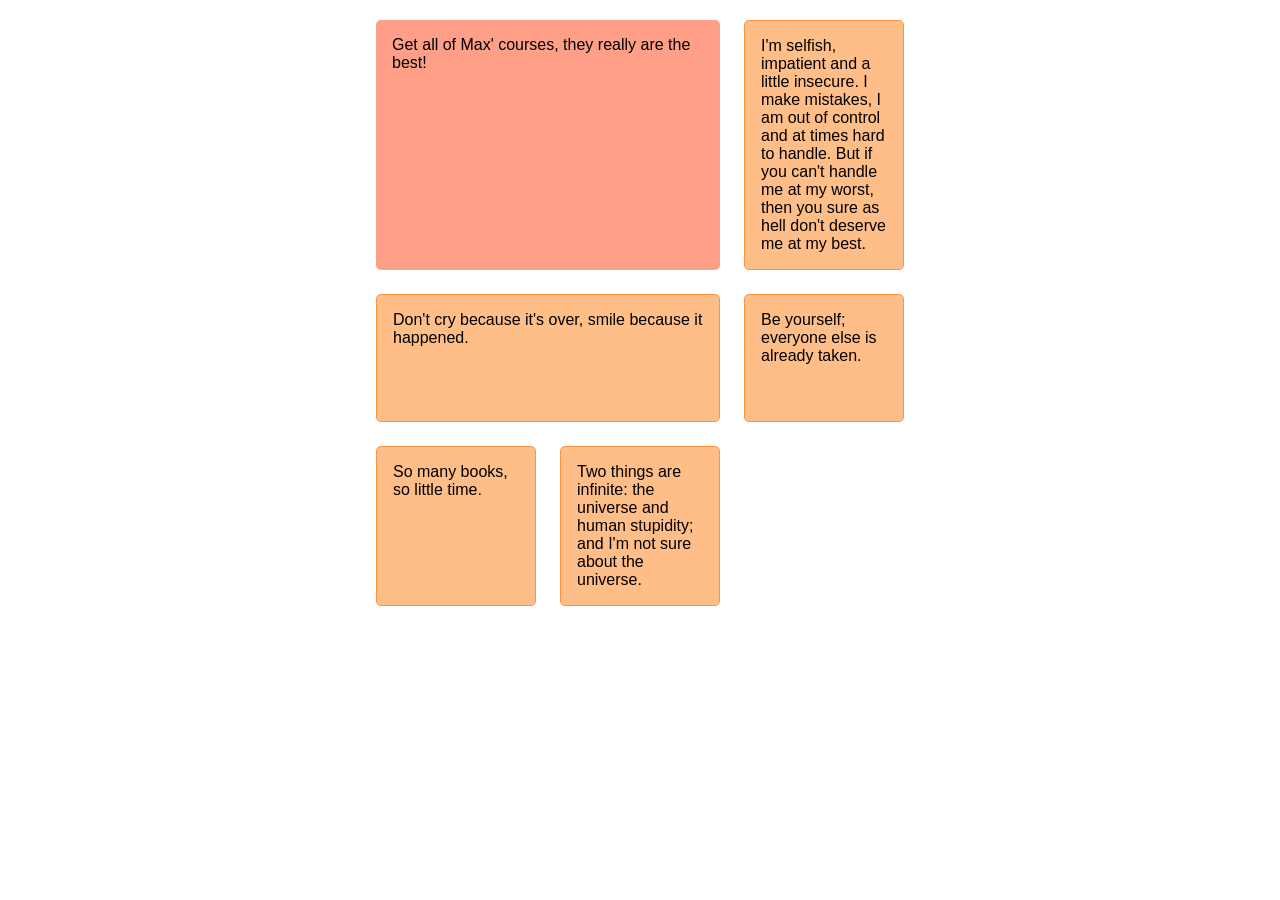
<file: CSS_Grid_Theory_2/index.html>
<!DOCTYPE html>
<html lang="en">
<head>
    <meta charset="UTF-8">
    <meta name="viewport" content="width=device-width, initial-scale=1.0">
    <meta http-equiv="X-UA-Compatible" content="ie=edge">
    <title>CSS Course</title>
    <link rel="stylesheet" href="main.css">
</head>
<body>
    <div class="container">
        <div class="quote quote--featured">Get all of Max' courses, they really are the best!</div>
        <div class="quote">Don't cry because it's over, smile because it happened.</div>
        <div class="quote">I'm selfish, impatient and a little insecure. I make mistakes, I am out of control and at times hard to handle. But if you can't handle me at my worst, then you sure as hell don't deserve me at my best.</div>
        <div class="quote">Be yourself; everyone else is already taken.</div>
        <div class="quote">So many books, so little time.</div>
        <div class="quote">Two things are infinite: the universe and human stupidity; and I'm not sure about the universe.</div>
    </div>
</body>
</html>
</file>
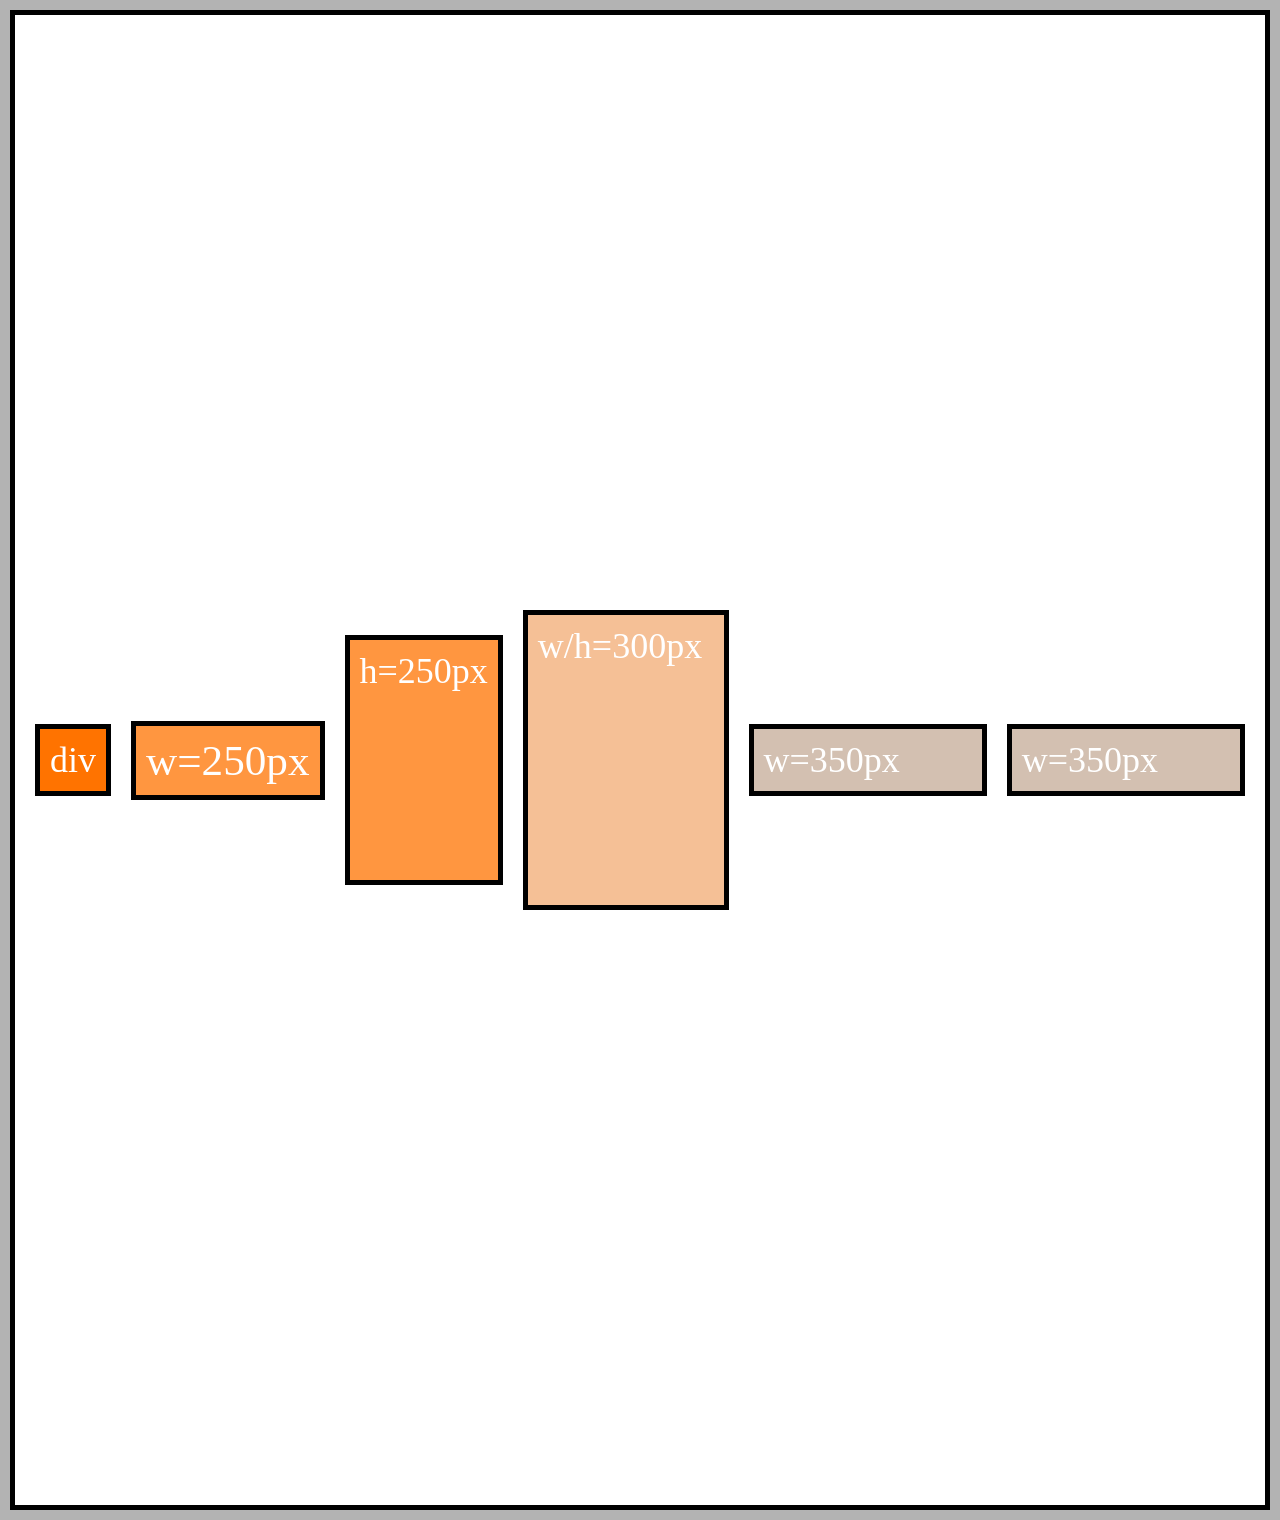
<file: Flexbox_Theory_Project/index.html>
<!DOCTYPE html>
<html lang="en">
    <head>
        <meta charset="UTF-8">
        <meta http-equiv="X-UA-Compatible" content="ie=edge">
        <link rel="stylesheet" href="main.css">
        <title>Flexbox</title>
    </head>
    <body>
        <!-- This is flex-container -->
        <div class="flex-container">
            <!-- These are flex-items of this container -->
            <div class="item-1">div</div>
            <div class="item-2">w=250px</div>
            <div class="item-3">h=250px</div>
            <div class="item-4">w/h=300px</div>
            <div class="item-5">w=350px</div>
            <div class="item-6">w=350px</div>
        </div>
    </body>
</html>
</file>
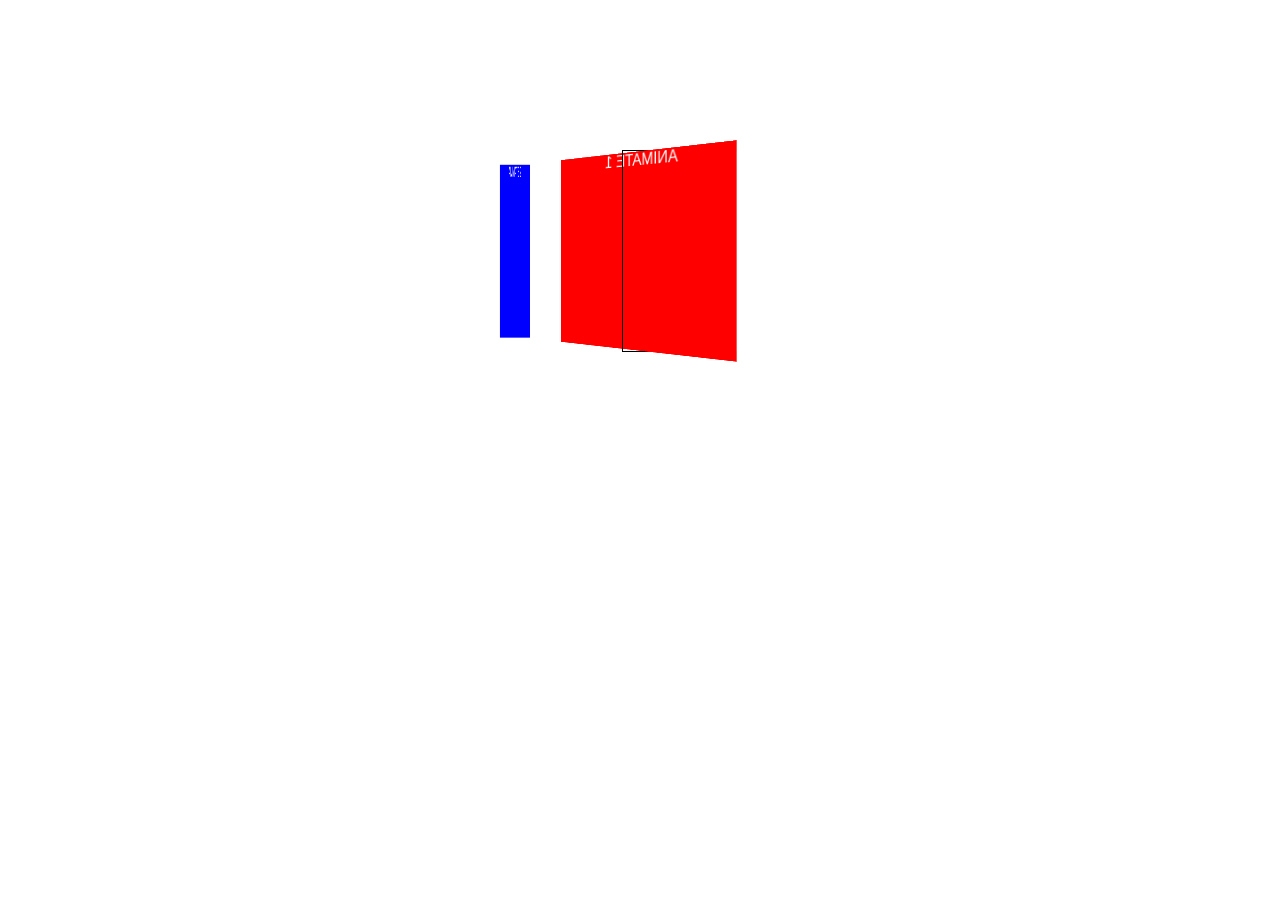
<file: TransForm_Theory/index.html>
<!DOCTYPE html>
<html lang="en">
<head>
    <meta charset="UTF-8">
    <meta name="viewport" content="width=device-width, initial-scale=1.0">
    <meta http-equiv="X-UA-Compatible" content="ie=edge">
    <title>CSS Course</title>
    <link rel="stylesheet" href="main.css">
</head>
<body>
    <div class="container">
        <div class="box1">
            ANIMATE 1
        </div>
        <div class="box2">
            ANIMATE 2
        </div>
    </div>
</body>
</html>
</file>
<file: 1_Basics_Of_CSS/main.css>
body {
    font-family: "Roboto", sans-serif;
}

#product-overview {
    background: #ff1b68;
}

.section-title {
    color: #2ddf5c;
}

#product-overview h1 {
    color: white;
    font-family: "Exo 2", sans-serif;
}

h1 {
    font-family: sans-serif;
}
</file>
<file: 2_Diving_Deeper _CSS/main.css>
* {
    box-sizing: border-box;
    /* in border-box: padding and border are include inside content box 
    otherwise in content box these are not included in content box */
}

body {
    font-family: "Roboto", sans-serif;
    margin: 0;
}

#product-overview {
    background: url(./freedom.jpg);
    width: 100%;
    height: 500px;
    padding: 20px;
    /* border: 5px #000000 solid;
    margin: 20px; */
    /* by default box-sizing: content box to implement on the entire page we use universal selector */
}

.section-title {
    color: #2ddf5c;
}

#product-overview h1 {
    color: white;
    font-family: "Exo 2", sans-serif;
}

h1 {
    font-family: sans-serif;
}

.main-header {
    background-color: #2ddf5c;
    width: 100%;
    padding: 8px 16px;
}

.main-header > div {
    display: inline-block;
    vertical-align: middle;
}

.main-header_brand {
    color: #1E5128;
    text-decoration: none;
    font-weight: bold;
    font-size: 22px;
}

.main-nav {
    display: inline-block;
    text-align: right;
    width: calc(100% - 63px);
    vertical-align: middle;
}

.main-nav_items {
    margin: 0;
    padding: 0;
    list-style: none;
}

.main-nav_item {
    display: inline-block;
    margin: 0 16px;
}

.main-nav_item a {
    color: #1E5128;
    text-decoration: none;
    font-weight: bold;
    padding-bottom: 2px;
}

.main-nav_item a:hover,
.main-nav_item a:active {
    color: #ffffff;
    border-bottom: 3px solid #ffffff;
}

.main-nav_item-cta a {
    color: #ffffff;
    background-color: #FF0B55;
    padding: 8px 16px;
    border-radius: 10px;
}

.main-nav_item-cta a:hover,
.main-nav_item-cta a:active {
    color: #FF0B55;
    background-color: #ffffff;
    border: none;
}
</file>
<file: 3_More_Selectors_CSS_Features/main.css>
body {
    font-family: sans-serif;
}

nav {
    margin-bottom: 16px;
    background: #fa923f;
    padding: 8px 0;
}

a {
    text-decoration: none;
    color: white;
    margin: 10px;
}

a.active {
    color: #0118D8;
    /* targeting elements more preciously */
}

a:not(.active) {
    color: #F7374F;
    /* select anchor tag which is not having an active class */
}

.main-section {
    height: 800px;
    border: 1px solid #ccc;
    padding: 16px;
}

.highlighted {
    border: 2px dashed #F75A5A !important;
}
</file>
<file: 5_Practice_Basics/shared.css>
* {
    box-sizing: border-box;
    /* in border-box: padding and border are include inside content box 
    otherwise in content box these are not included in content box */
}

body {
    font-family: "Roboto", sans-serif;
    margin: 0;
}

.main-header {
    background-color: #2ddf5c;
    width: 100%;
    position: fixed;
    padding: 8px 16px;
}

.main-header > div {
    display: inline-block;
    vertical-align: middle;
}

.main-header_brand {
    color: #1E5128;
    text-decoration: none;
    font-weight: bold;
    font-size: 22px;
}

.main-nav {
    display: inline-block;
    text-align: right;
    width: calc(100% - 63px);
    vertical-align: middle;
}

.main-nav_items {
    margin: 0;
    padding: 0;
    list-style: none;
}

.main-nav_item {
    display: inline-block;
    margin: 0 16px;
}

.main-nav_item a {
    color: #1E5128;
    text-decoration: none;
    font-weight: bold;
    padding-bottom: 2px;
}

.main-nav_item a:hover,
.main-nav_item a:active {
    color: #ffffff;
    border-bottom: 3px solid #ffffff;
}

.main-nav_item-cta a {
    color: #ffffff;
    background-color: #FF0B55;
    padding: 8px 16px;
    border-radius: 10px;
}

.main-nav_item-cta a:hover,
.main-nav_item-cta a:active {
    color: #FF0B55;
    background-color: #ffffff;
    border: none;
}

.main-footer {
    background: #000000;
    padding: 32px;
    /* margin-top: 32px; */
}

.main-footer_links {
    list-style: none;
    padding: 0;
    margin: 0;
    text-align: center;   
}

.main-footer_link {
    display: inline-block;
    margin: 0 16px;
}

.main-footer_link > a {
    color: #ffffff;
    text-decoration: none;
}

.main-footer_link > a:hover,
.main-footer_link > a:active {
    color: #D0DDD0;
}

.button {
    background: #023a21;
    color: #ffffff;
    font: inherit;
    border: 1px solid #023a21;
    padding: 8px;
    border-radius: 10px;
    font-weight: bold;
    cursor: pointer;
}

.button:hover,
.button:active {
    background: #ffffff;
    color: #023a21;
    box-shadow: 2px 2px 2px 2px rgba(0, 0, 0, 0.4);
}

.button:focus {
    outline: none;
}
</file>
<file: 5_Practice_Basics/main.css>
* {
    box-sizing: border-box;
    /* in border-box: padding and border are include inside content box 
    otherwise in content box these are not included in content box */
}

body {
    font-family: "Roboto", sans-serif;
    margin: 0;
}

#product-overview {
    background: url(./freedom.jpg);
    width: 100%;
    height: 500px;
    padding: 20px;
    /* border: 5px #000000 solid;
    margin: 20px; */
    /* by default box-sizing: content box to implement on the entire page we use universal selector */
}

.section-title {
    color: #2ddf5c;
    text-align: center;
}

#product-overview h1 {
    color: white;
    font-family: "Exo 2", sans-serif;
}

h1 {
    font-family: sans-serif;
}

.plan_list {
    width: 90%;
    margin: auto;
    text-align: center;
}

.plan {
    background: #B5FCCD;
    text-align: center;
    padding: 16px;
    margin: 8px;
    display: inline-block;
    width: 30%;
    vertical-align: middle;
    border-radius: 10px;
}

.plan--highlighted {
    background: #328E6E;
    color: #ffffff;
    box-shadow: 3px 3px 3px 3px rgba(0, 0, 0, 0.4);
}

.plan_annotation {
    background: #ffffff;
    color: #1F7D53;
    padding: 8px;
    box-shadow: 3px 3px 3px 3px rgba(0, 0, 0, 0.4);
    border-radius: 10px;
}

.plan_title {
    color: #1F7D53;
}

.plan_price {
    color: #547792;
}

.plan--highlighted .plan_title {
    color: #ffffff
}

.plan--highlighted .plan_price {
    color: #023a21;
}

.plan_features {
    list-style: none;
    margin: 0;
    padding: 0;
}

.plan_feature {
    margin: 10px 0;
}

#key-features {
    background: #FF0B55;
    margin-top: 80px;
    padding: 16px;
}

#key-features .section-title {
    color: #ffffff;
    margin: 32px;
}

.key-features_list {
    list-style: none;
    margin: 0;
    padding: 0;
    text-align: center;
}

.key-feature {
    display: inline-block;
    width: 30%;
    vertical-align: top;
}

.key-feature_image {
    background: #FFDEDE;
    width: 120px;
    height: 120px;
    border: 2px solid #939292;
    border-radius: 50%;
    margin: auto;
}

.key-feature_description {
    text-align: center;
    font-weight: bold;
    color: #ffffff;
    font-size: 20px;
    
}
</file>
<file: 6_Position_of_ElementsCSS/main.css>
html {
    background: #b3b3b3;
    padding: 15px;
    border: 5px solid white;
    margin: 15px;
    height: 2000px;
}

body {
    background: #fa923f;
    padding: 20px;
    border: 5px solid black;
    margin: 0;
  }
  
.parent {
    background: white;
    padding: 20px;
    border: 5px solid black;
    margin: 0;
  }
  
.parent div {
    background: rgb(105, 105, 109);
    color: white;
    padding: 10px;
    border: 5px solid black;
    margin: 10px;
}

.parent .child-1 {
  position: fixed;
  width: 300px;
  top: 0;
  left: 0;
  margin: 0;
  width: 100%;
  box-sizing: border-box;
}
</file>
<file: 7_Bg_Images/shared.css>
@import url('https://fonts.googleapis.com/css2?family=Exo+2:wght@500&family=Roboto:ital,wght@0,100..900;1,100..900&display=swap');
@import url('https://fonts.googleapis.com/css2?family=Anton');
@import url('https://fonts.googleapis.com/css2?family=Montserrat:400,700');

* {
    box-sizing: border-box;
    /* in border-box: padding and border are include inside content box 
    otherwise in content box these are not included in content box */
}

body {
    font-family: "Roboto", sans-serif;
    margin: 0;
}

main {
    min-height: calc(100vh - 4.1rem - 8rem);
    margin-top: 2.7rem;
}

.backdrop{
    position: fixed;
    display: none;
    top: 0;
    left: 0;
    width: 100%;
    height: 100%;
    z-index: 100;
    background: rgba(0, 0, 0, 0.4);
}

.main-header {
    background-color: #2ddf5c;
    width: 100%;
    position: fixed;
    top: 0;
    left: 0;
    padding: 0.125rem 0.25rem;
}

.main-header > div {
    display: inline-block;
    vertical-align: middle;
}

.toggle-button {
    width: 3rem;
    background: transparent;
    border: none;
    cursor: pointer;
    padding-top: 0;
    padding-bottom: 0;
    vertical-align: middle;
}

.toggle-button:focus {
    outline: none;
}

.toggle-button_bar {
    width: 100%;
    height: 0.2rem;
    background: #000000;
    display: block;
    margin: 0.4rem 0;
    border-radius: 15%;
}

.main-header_brand {
    color: #1E5128;
    text-decoration: none;
    font-weight: bold;
    height: 2.5rem;
    /* height: 22px; */
    display: inline-block;
    vertical-align: middle;
}

.main-header_brand img {
    height: 100%;
}

.main-nav {
    display: none;
}

.main-nav_items {
    margin: 0;
    padding: 0;
    list-style: none;
}

.main-nav_item {
    display: inline-block;
    margin: 0 16px;
}

.main-nav_item a,
.mobile-nav_item a {
    color: #1E5128;
    text-decoration: none;
    font-weight: bold;
    padding-bottom: 2px;
}

.main-nav_item a:hover,
.main-nav_item a:active {
    color: #ffffff;
    border-bottom: 3px solid #ffffff;
}

.main-nav_item-cta a,
.mobile-nav_item-cta a {
    color: #ffffff;
    background-color: #FF0B55;
    padding: 8px 16px;
    border-radius: 10px;
}

.main-nav_item-cta a:hover,
.main-nav_item-cta a:active,
.mobile-nav_item-cta a:hover,
.mobile-nav_item-cta a:active {
    color: #FF0B55;
    background-color: #ffffff;
    border: none;
}

.main-footer {
    background: #000000;
    padding: 32px;
    /* margin-top: 32px; */
}

.main-footer_links {
    list-style: none;
    padding: 0;
    margin: 0;
    text-align: center;   
}

.main-footer_link {
    display: block;
    margin: 1rem 0;
}

.main-footer_link > a {
    color: #ffffff;
    text-decoration: none;
}

.main-footer_link > a:hover,
.main-footer_link > a:active {
    color: #D0DDD0;
}

.mobile-nav {
    display: none;
    position: fixed;
    z-index: 101;
    top: 0;
    left: 0;
    background: #ffffff;
    width: 80%;
    height: 100vh;
}

.mobile-nav_items {
    width: 90%;
    height: 100%;
    list-style: none;
    margin: 10% auto;
    padding: 0;
    text-align: center;
}

.mobile-nav_item {
    margin: 1rem 0;
}

.mobile-nav_item a {
    font-size: 1.5rem;
}

.button {
    background: #023a21;
    color: #ffffff;
    font: inherit;
    border: 1px solid #023a21;
    padding: 8px;
    border-radius: 10px;
    font-weight: bold;
    cursor: pointer;
}

.button:hover,
.button:active {
    background: #ffffff;
    color: #023a21;
    box-shadow: 2px 2px 2px 2px rgba(0, 0, 0, 0.4);
}

.button:focus {
    outline: none;
}

.button[disabled] {
    cursor: not-allowed;
    border: #a1a1a1;
    background: #ccc;
    color: #a1a1a1;
    box-shadow: none;
}

.open {
    display: block !important;
}

/* Media Queries */
@media (min-width: 40rem) {

    .main-header{
        padding: 0.8rem 1rem;
    }

    .toggle-button {
        display: none;
    }
    
    .main-nav {
        display: inline-block;
        text-align: right;
        width: calc(100% - 44px);
        vertical-align: middle;
    }

    .main-footer {
        margin-top: 4.5rem;
    }

    .main-footer_link {
        display: inline-block;
        margin: 0 1rem;
    }
}
</file>
<file: 7_Bg_Images/main.css>
#product-overview {
    background: linear-gradient(to top, rgba(80,68,18,0.6), 20%, transparent) , url(images/freedom.jpg) center/cover no-repeat border-box scroll;
    /* background-image: url(./freedom.jpg);
    background-size: cover;
    background-position: left 10% bottom 20%;
    background-repeat: no-repeat;
    background-origin: border-box;
    background-clip: border-box;
    background-attachment: scroll; */
    width: 100vw;
    height: 33vh;
    padding: 10px;
    /* margin-top: 2.7rem; */
    /* border: 6px dashed red; */
    position: relative;
    z-index: -1;
}


#product-overview  h1 {
    color: white;
    font-family: "Exo 2", sans-serif;
    position: absolute; 
    left: 3%;
    bottom: 5%; 
    font-size: 1.6rem;
    /* margin: 0;*/
}

h1 {
    font-family: sans-serif;
}

.section-title {
    color: #2ddf5c;
    text-align: center;
}

.plan {
    background: #B5FCCD;
    text-align: center;
    padding: 16px;
    margin: 0.5rem 0;
    width: 100%;
    border-radius: 10px;
}

.plan--highlighted {
    background: #328E6E;
    color: #ffffff;
}

.plan_annotation {
    background: #ffffff;
    color: #1F7D53;
    padding: 8px;
    box-shadow: 3px 3px 3px 3px rgba(0, 0, 0, 0.4);
    border-radius: 10px;
}

.plan_title {
    color: #1F7D53;
}

.plan_price {
    color: #547792;
}

.plan--highlighted .plan_title {
    color: #ffffff
}

.plan--highlighted .plan_price {
    color: #023a21;
}

.plan_features {
    list-style: none;
    margin: 0;
    padding: 0;
}

.plan_feature {
    margin: 10px 0;
}

#key-features {
    background: #FF0B55;
    margin-top: 80px;
    padding: 16px;
}

#key-features .section-title {
    color: #ffffff;
    margin: 32px;
}

.key-features_list {
    list-style: none;
    margin: 0;
    padding: 0;
    text-align: center;
}

.key-feature_image {
    background: #FFDEDE;
    width: 120px;
    height: 120px;
    border: 2px solid #939292;
    border-radius: 50%;
    margin: auto;
    padding: 20px;
}

.key-feature_description {
    text-align: center;
    font-weight: bold;
    color: #ffffff;
    font-size: 1.2rem;
}

.modal {
    position: fixed;
    display: none;
    z-index: 200;
    top: 20%;
    left: 30%;
    width: 40%;
    background: #ffffff;
    padding: 1rem;
    border: 1px solid #ccc;
    box-shadow: 1px 1px 1px rgba(0, 0, 0, 0.5);
}

.modal_title {
    text-align: center;
    margin: 0 0 1rem 0;
}

.modal_actions {
    text-align: center;
}

.modal_action {
    border: 1px solid #023a21;
    background: #023a21;
    text-decoration: none;
    color: #ffffff;
    font: inherit;
    padding: 0.5rem 1rem;
    cursor: pointer;
}

.modal_action :hover,
.modal_action :active {
    background: #2ddf5c;
    border-color: #2ddf5c ;
}

.modal_action--negative {
    background: #FF0B55;
    border-color: #FF0B55;
}

.modal_action--negative:hover,
.modal_action--negative:active {
    background: #EC5228;
    border-color: #EC5228;
}

/* Media Queries: At last so that code can be structured */
@media (min-width: 40rem) and (min-height: 40rem) {
    #product-overview {
        height: 40vh;
        background-position: 60% 15%;
        margin-top: 4rem;
    }

    #product-overview  h1 {
        font-size: 3rem;
    }
}

/* @media (min-width: 60rem) {
    #product-overview {
        height: 50vh;
        background-position: 60% 15%;
    }

    #product-overview  h1 {
        font-size: 5rem;
    }
} */

@media (min-width: 40rem) {

    .plan_list {
        width: 100%;
        text-align: center;
    }

    .plan{
        display: inline-block;
        margin: 0.3rem;
        width: 30%;
        vertical-align: middle;
        min-width: 13rem;
        max-width: 20rem;
    }

    .plan--highlighted {
        box-shadow: 3px 3px 3px 3px rgba(0, 0, 0, 0.4);
    }
}

@media (min-width: 40rem) {

    .key-feature{
        display: inline-block;
        width: 30%;
        max-width: 20rem;
        vertical-align: top;
    }

}
</file>
<file: CSS_Grid_Theory_2/main.css>
.container {
    margin: 20px;
    display: grid;
    /* Explicit grid -> which is defined by us */
    grid-template-columns: repeat(3, 10rem);
    justify-content: center;
    grid-gap: 1.5rem;
    /* Implicit grid -> which are controlled by these auto settings */
    grid-auto-rows: minmax(8rem, auto);
    grid-auto-flow: row dense;
    grid-auto-columns: 5rem;
}

.quote {
  border: 1px solid #fa923f;
  background: #ffbd87;
  font-family: sans-serif;
  padding: 1rem;
  border-radius: 5px;
}

.quote:nth-of-type(2) {
  grid-column: span 2;
}

.quote--featured {
  border: #ff4213;
  background: #ff9f87;
  grid-column: span 2;
}
</file>
<file: Flexbox_Theory_Project/main.css>
* {
    box-sizing: border-box;
    font-size: 1.5rem;
}

html {
    background: #b3b3b3;
    padding: 5px;
}

body {
    background: #b3b3b3;
    padding: 5px;
    margin: 0;
  }
  
.flex-container {
    background: white;
    padding: 10px;
    border: 5px solid black;
    height: 1500px;
    display: flex;
    flex-direction: row;
    flex-wrap: nowrap;
    align-items: center;
    justify-content: flex-start;
    /* align-content: center; */
    /* Shorthand for flex-direction and flex-wrap*/
    /* flex-flow: row wrap */
  }

.item-1 {
    background: #ff7300;
    color: white;
    padding: 10px;
    border: 5px solid black;
    margin: 10px;
}

.item-2 {
    background: #ff9640;
    color: white;
    padding: 10px;
    border: 5px solid black;
    margin: 10px;
    width: 250px;
    font-size: 1.8rem;
}

.item-3 {
    background: #ff9640;
    color: white;
    padding: 10px;
    border: 5px solid black;
    margin: 10px;
    height: 250px;
}

.item-4 {
    background: #f5c096;
    color: white;
    padding: 10px;
    border: 5px solid black;
    margin: 10px;
    width: 300px;
    height: 300px;
    /* order: 1; */
    /* align-self: flex-start; */
}

.item-5 {
    background: #d3c0b1;
    color: white;
    padding: 10px;
    border: 5px solid black;
    margin: 10px;
    width: 350px;
    /* flex-grow: 1; */
    /* flex-shrink: 1; */
    /* flex-basis: 300px;
    flex-basis: auto;
    flex-basis: 10%; */
}

.item-6 {
    background: #d3c0b1;
    color: white;
    padding: 10px;
    border: 5px solid black;
    margin: 10px;
    width: 350px;
    /* flex-grow: 2; */
    /* flex-shrink: 2; */
}
</file>
<file: TransForm_Theory/main.css>
.container {
    position: relative;
    margin: 150px auto;
    border: 1px solid black;
    width: 200px;
    height: 200px;
    /* Distance from watching */
    perspective: 1000px;
    /* Angle at which we are watching */
    perspective-origin: 500px;
    /* perspective-origin: center; */
    transform: rotateY(80deg);
    transform-style: preserve-3d;
}

.box1 {
    position: absolute;
    background: red;
    width: 100%;
    height: 100%;
    transform: rotateY(80deg);
    color: white;
    font-family: sans-serif;
    text-align: center;
    z-index: 1;
    backface-visibility: visible;
}

.box2 {
    position: absolute;
    background: blue;
    width: 100%;
    height: 100%;
    transform: translateX(0.5rem) translateZ(-10rem);
    color: white;
    font-family: sans-serif;
    text-align: center;
}
</file>
